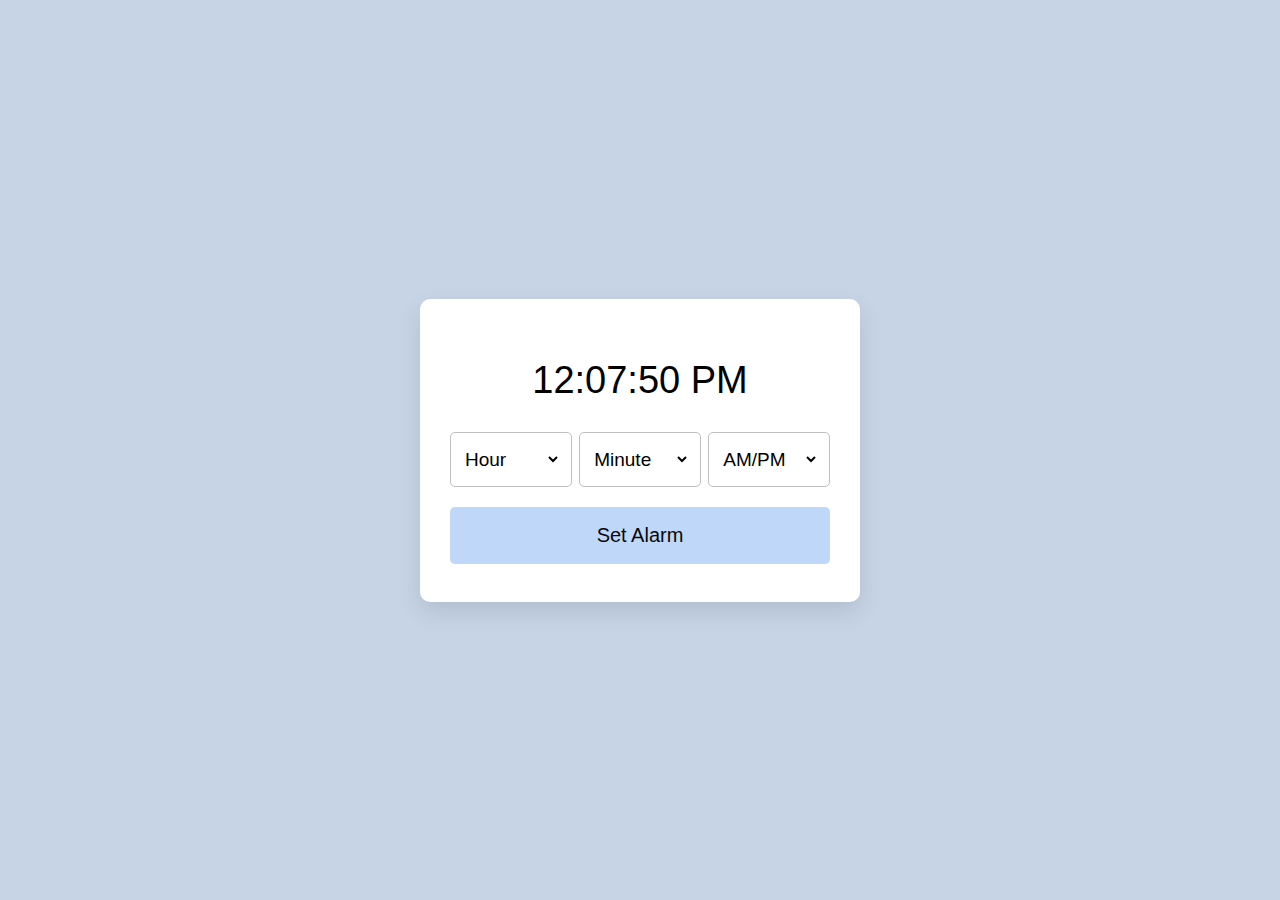
<file: part2/index.html>
<!DOCTYPE html>
<html lang="en">
<head>
    <meta charset="UTF-8">
    <meta name="viewport" content="width=device-width, initial-scale=1.0">
    <title>Alarm</title>
    <link rel="stylesheet" href="alarm.css">
</head>
<body>
    
    <body>
        <div class="wrapper">
          <h1>00:00:00 PM</h1>
          <div class="content">
            <div class="column">
              <select>
                <option value="Hour" selected disabled hidden>Hour</option>
              </select>
            </div>
            <div class="column">
              <select>
                <option value="Minute" selected disabled hidden>Minute</option>
              </select>
            </div>
            <div class="column">
              <select>
                <option value="AM/PM" selected disabled hidden>AM/PM</option>
              </select>
            </div>
          </div>
          <button>Set Alarm</button>
        </div>

        <script src="alarm.js"></script>
</body>
</html>
</file>
<file: part2/alarm.css>
*{
    margin: 0;
    padding: 0;
    box-sizing: border-box;
    font-family: 'Poppins', sans-serif;
  }
  body, .wrapper, .content{
    display: flex;
    align-items: center;
    justify-content: center;
  }
  body{
    padding: 0 10px;
    min-height: 100vh;
    background: #c6d4e6;
  }
  .wrapper{
    width: 440px;
    padding: 30px 30px 38px;
    background: #fff;
    border-radius: 10px;
    flex-direction: column;
    box-shadow: 0 10px 25px rgba(0,0,0,0.1);
  }
  .wrapper img{
    max-width: 103px;
  }
  .wrapper h1{
    font-size: 38px;
    font-weight: 500;
    margin: 30px 0;
  }
  .wrapper .content{
    width: 100%;
    justify-content: space-between;
  }
  .content.disable{
    cursor: no-drop;
  }
  .content .column{
    padding: 0 10px;
    border-radius: 5px;
    border: 1px solid #bfbfbf;
    width: calc(100% / 3 - 5px);
  }
  .content.disable .column{
    opacity: 0.6;
    pointer-events: none;
  }
  .column select{
    width: 100%;
    height: 53px;
    border: none;
    outline: none;
    background: none;
    font-size: 19px;
  }
  .wrapper button{
    width: 100%;
    border: none;
    outline: none;
    color: #0a0808;
    cursor: pointer;
    font-size: 20px;
    padding: 17px 0;
    margin-top: 20px;
    border-radius: 5px;
    background: #bfd8f9;
  }
</file>
